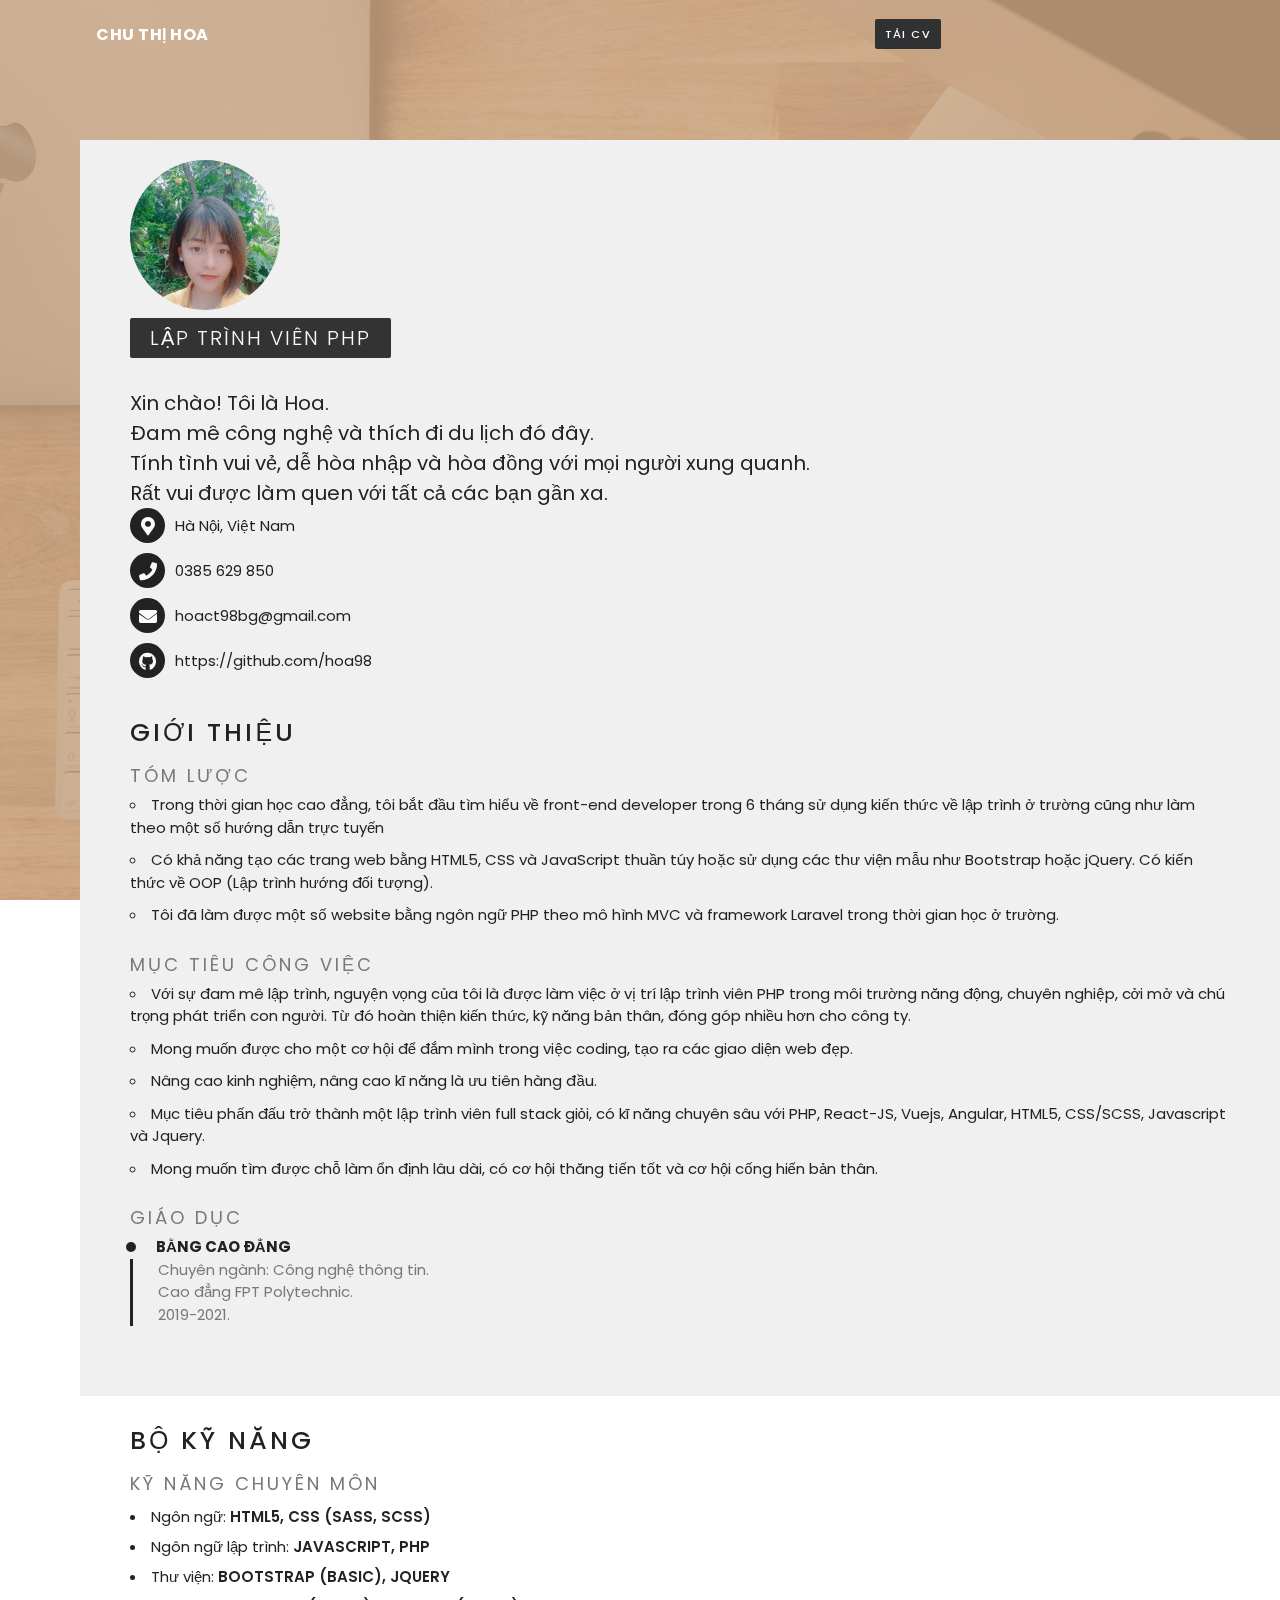
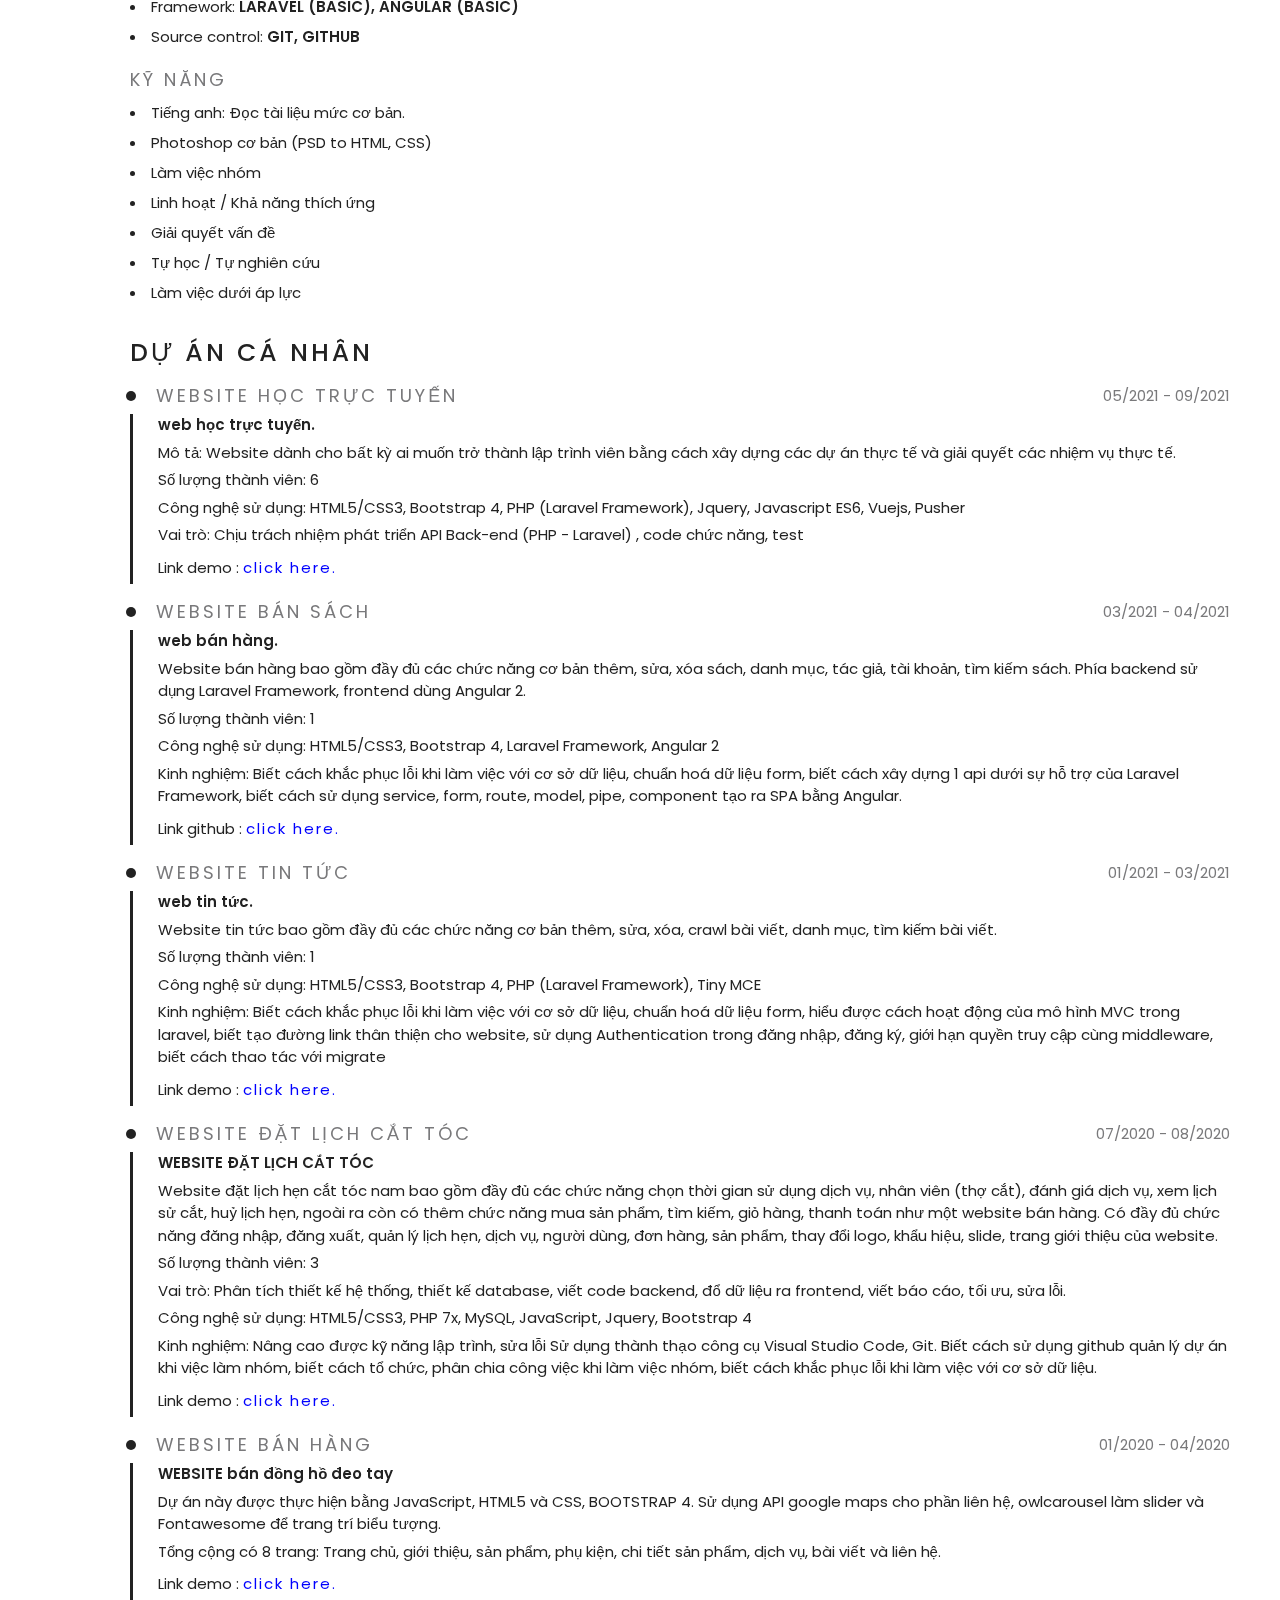
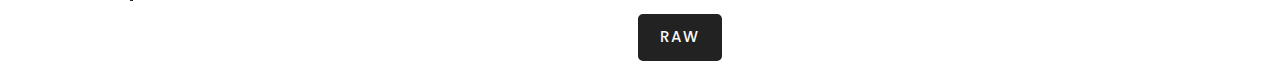
<file: index.html>
<!DOCTYPE html>
<html lang="en">

<head>
    <meta charset="UTF-8">
    <meta name="viewport" content="width=device-width, initial-scale=1.0">
    <title>My Resume's</title>
    <!-- FONT AWESOME -->
    <link rel="stylesheet" href="css/fontawesome/css/all.css">
    <!-- FONT -->
    <link rel="preconnect" href="https://fonts.gstatic.com">
    <link href="https://fonts.googleapis.com/css2?family=Poppins:wght@100;200;300;400;500;600;700&display=swap" rel="stylesheet">
    <!-- CSS -->
    <link rel="stylesheet" href="css/reset.css">
    <link rel="stylesheet" href="css/style.css">
    <!-- JS -->
    <script src="js/script.js"></script>
</head>

<body>
    <div class="fixed-bg"></div>
    <div class="fixed-bg-overlay"></div>
    <div class="main">
        <nav>
            <ul class="navbar-nav">
                <li><a href="#about">Giới thiệu</a></li>
                <li><a href="#career">Mục tiêu</a></li>
                <li><a href="#skill">Kỹ năng</a></li>
                <li><a href="#project">Dự án</a></li>
                <li><a href="https://hoa98.github.io/menu" target="_bland">Xem thêm</a></li>
            </ul>
        </nav>
        <div class="resume">
            <header class="resume__header" id="header-scroll">
                <div class="header__nav">
                    <div class="name">
                        <span>
                            CHU THỊ HOA
                        </span>
                    </div>
                    <div class="social-download-wrap">
                        <a href="images/ChuThiHoa_CV_PHP.pdf" download class="btn btn-default">
                            <span class="mask"></span>
                            <span class="btn-label">
                            <b>Tải CV</b>
                            </span>
                        </a>
                    </div>
                    <div class="navbar-btn">
                        <button onclick="myFunction()" class="btn btn-nav">
                            <span class="btn-label"><i class="fas fa-bars"></i></span>
                        </button>
                    </div>
                </div>
                <div class="navbar-collapse" id="myTopnav">
                    <a href="#about">Giới thiệu</a>
                    <a href="#career">Mục tiêu</a>
                    <a href="#skill">Kỹ năng</a>
                    <a href="#project">Dự án</a>
                    <a href="https://hoa98.github.io/menu" target="_bland">Xem thêm</a>
                </div>
            </header>
            <div class="resume__wrapper">
                <div class="resume__collumn">
                    <section class="section" id="about">
                        <div class="section__group--wrapper">
                            <!-- INFO TITLE -->
                            <header class="info">
                                <h1 class="info__image">
                                    <img src="images/p1.jpg" alt="">
                                </h1>
                                <span class="info__job">Lập trình viên PHP</span>
                                <h1 class="info__about">Xin chào! Tôi là Hoa. <br/> Đam mê công nghệ và thích đi du lịch đó đây. <br/> Tính tình vui vẻ, dễ hòa nhập và hòa đồng với mọi người xung quanh.<br/> Rất vui được làm quen với tất cả các bạn gần xa.</h1>
                            </header>
                            <!-- END INFO TITLE -->
                            <!-- CONTACT  -->
                            <ul class="contact">
                                <li>
                                    <span class="contact__icon-wrapper">
                              <i class="fas fa-map-marker-alt"></i>
                            </span>
                                    <span class="contact__info">Hà Nội, Việt Nam</span>
                                </li>
                                <li>
                                    <span class="contact__icon-wrapper">
                              <i class="fa fa-phone" aria-hidden="true"></i>
                            </span>
                                    <a class="contact__info" href="tel:0355824697">0385 629 850</a>
                                </li>
                                <li>
                                    <span class="contact__icon-wrapper">
                              <i class="fas fa-envelope"></i>
                            </span>
                                    <a class="contact__info" href="mailto: hoact98bg@gmail.com">hoact98bg@gmail.com</a>
                                </li>
                                <li>
                                    <span class="contact__icon-wrapper">
                              <i class="fab fa-github"></i>
                            </span>
                                    <a href="https://github.com/hoa98" class="contact__info">https://github.com/hoa98</a>
                                </li>


                            </ul>
                            <!-- CONTACT -->
                        </div>
                    </section>
                    <!-- PROFILE -->
                    <section class="section">
                        <h2 class="section__title">GIỚI THIỆU</h2>
                        <!-- SUMMARY -->
                        <div class="section__paragraph" id="career">
                            <h3 class="section__sub-title">TÓM LƯỢC</h3>
                            <p>Trong thời gian học cao đẳng, tôi bắt đầu tìm hiểu về front-end developer trong 6 tháng sử dụng kiến thức về lập trình ở trường cũng như làm theo một số hướng dẫn trực tuyến</p>
                            <p>Có khả năng tạo các trang web bằng HTML5, CSS và JavaScript thuần túy hoặc sử dụng các thư viện mẫu như Bootstrap hoặc jQuery. Có kiến thức về OOP (Lập trình hướng đối tượng).</p>
                            <p>Tôi đã làm được một số website bằng ngôn ngữ PHP theo mô hình MVC và framework Laravel trong thời gian học ở trường.</p>
                        </div>
                        <!-- END SUMMARY -->
                        <!-- CAREER OBJECTIVES -->
                        <div class="section__paragraph">
                            <h3 class="section__sub-title">MỤC TIÊU CÔNG VIỆC</h3>
                            <p>Với sự đam mê lập trình, nguyện vọng của tôi là được làm việc ở vị trí lập trình viên PHP trong môi trường năng động, chuyên nghiệp, cởi mở và chú trọng phát triển con người. Từ đó hoàn thiện kiến thức, kỹ năng bản thân, đóng
                                góp nhiều hơn cho công ty.</p>
                            <p>Mong muốn được cho một cơ hội để đắm mình trong việc coding, tạo ra các giao diện web đẹp.</p>
                            <p>Nâng cao kinh nghiệm, nâng cao kĩ năng là ưu tiên hàng đầu.</p>
                            <p> Mục tiêu phấn đấu trở thành một lập trình viên full stack giỏi, có kĩ năng chuyên sâu với PHP, React-JS, Vuejs, Angular, HTML5, CSS/SCSS, Javascript và Jquery.</p>
                            <p>Mong muốn tìm được chỗ làm ổn định lâu dài, có cơ hội thăng tiến tốt và cơ hội cống hiến bản thân.</p>
                        </div>
                        <!-- END CAREER OBJECTIVES -->
                        <!-- EDUCATION -->
                        <div class="section__paragraph">
                            <h3 class="section__sub-title">GIÁO DỤC</h3>
                            <div class="section__group">
                                <div class="section__group-heading">
                                    <h4 class="section__group-title">bằng cao đẳng</h4>
                                </div>
                                <div class="section__group-content">
                                    <span class="section__group-details">Chuyên ngành: Công nghệ thông tin.</span>
                                    <span class="section__group-details">Cao đẳng FPT Polytechnic.</span>
                                    <span class="section__group-details">2019-2021.</span>
                                </div>
                            </div>
                        </div>
                        <!-- END EDUCATION -->
                    </section>
                    <!-- END PROFILE -->

                </div>
                <!-- END LEFT COLLUMN -->
                <!-- RIGHT COLLUMN -->
                <div class="resume__collumn">
                    <!-- SKILLS -->
                    <section class="section" id="skill">
                        <h2 class="section__title">BỘ KỸ NĂNG</h2>
                        <div class=" section__group--reverse">
                            <div class="section__group">
                                <h3 class="section__sub-title">KỸ NĂNG CHUYÊN MÔN</h3>
                                <ul class="section__list">
                                    <li>
                                        <span class="section__list-name">Ngôn ngữ:</span>
                                        <span class="section__list-details">HTML5, CSS (SASS, SCSS)</span>
                                    </li>
                                    <li>
                                        <span class="section__list-name">Ngôn ngữ lập trình: </span>
                                        <span class="section__list-details">JavaScript, PHP</span>
                                    </li>
                                    <li>
                                        <span class="section__list-name">Thư viện:</span>
                                        <span class="section__list-details">Bootstrap (basic), jQuery</span>
                                    </li>
                                    <li>
                                        <span class="section__list-name">Framework:</span>
                                        <span class="section__list-details">Laravel (basic), Angular (basic)</span>
                                    </li>
                                    <li>
                                        <span class="section__list-name">Source control:</span>
                                        <span class="section__list-details"> Git, github</span>
                                    </li>
                                </ul>
                            </div>
                            <div class="section__group">
                                <h3 class="section__sub-title">KỸ NĂNG</h3>
                                <ul class="section__list">
                                    <li>
                                        <span class="section__list-name">Tiếng anh: Đọc tài liệu mức cơ bản. </span>
                                    </li>
                                    <li>
                                        <span class="section__list-name">Photoshop cơ bản (PSD to HTML, CSS)</span>
                                    </li>
                                    <li>
                                        <span class="section__list-name">Làm việc nhóm</span>
                                    </li>
                                    <li>
                                        <span class="section__list-name">Linh hoạt / Khả năng thích ứng</span>
                                    </li>
                                    <li>
                                        <span class="section__list-name">Giải quyết vấn đề</span>
                                    </li>
                                    <li>
                                        <span class="section__list-name">Tự học / Tự nghiên cứu</span>
                                    </li>
                                    <li>
                                        <span class="section__list-name">Làm việc dưới áp lực</span>
                                    </li>
                                </ul>
                            </div>
                        </div>

                    </section>
                    <!-- END SKILLS -->
                    <!-- PERSONAL PROJECT -->
                    <section class="section" id="project">
                        <h2 class="section__title">DỰ ÁN CÁ NHÂN</h2>
                        <div class="section__group">
                            <div class="section__group-heading">
                                <h3 class="section__sub-title">WEBSITE HỌC TRỰC TUYẾN</h3>
                                <span class="section__group-details">05/2021 - 09/2021</span>
                            </div>
                            <div class="section__group-content">
                                <p class="section__describe">
                                    <span class="section__describe--main">web học trực tuyến.</span>
                                    <span> Mô tả: Website dành cho bất kỳ ai muốn trở thành lập trình viên bằng cách xây dựng các dự án thực tế và giải quyết các nhiệm vụ thực tế.</span>
                                    <span>Số lượng thành viên: 6</span>
                                    <span>Công nghệ sử dụng: HTML5/CSS3, Bootstrap 4, PHP (Laravel Framework), Jquery, Javascript ES6, Vuejs, Pusher</span>
                                    <span>Vai trò: Chịu trách nhiệm phát triển API Back-end (PHP - Laravel) , code chức năng, test</span>
                                    <span class="section__describe--link">Link demo : <a class="section__link" target="_blank" href="http://devfpoly.x10.bz/">click here.</a></span>
                                </p>
                            </div>
                        </div>
                        <div class="section__group">
                            <div class="section__group-heading">
                                <h3 class="section__sub-title">WEBSITE BÁN SÁCH</h3>
                                <span class="section__group-details">03/2021 - 04/2021</span>
                            </div>
                            <div class="section__group-content">
                                <p class="section__describe">
                                    <span class="section__describe--main">web bán hàng.</span>
                                    <span> Website bán hàng bao gồm đầy đủ các chức năng cơ bản thêm, sửa, xóa sách, danh mục, tác giả, tài khoản, tìm kiếm sách. Phía backend sử dụng Laravel Framework, frontend dùng Angular 2.</span>
                                    <span>Số lượng thành viên: 1</span>
                                    <span>Công nghệ sử dụng: HTML5/CSS3, Bootstrap 4, Laravel Framework, Angular 2</span>
                                    <span>Kinh nghiệm: Biết cách khắc phục lỗi khi làm việc với cơ sở dữ liệu, chuẩn hoá dữ liệu form, biết cách xây dựng 1 api dưới sự hỗ trợ của Laravel Framework, biết cách sử dụng service, form, route, model, pipe, component tạo ra SPA bằng Angular.</span>
                                    <span class="section__describe--link">Link github : <a class="section__link" target="_blank" href="https://github.com/Hoa98/Angular-with-laravel-api">click here.</a></span>
                                </p>
                            </div>
                        </div>
                        <div class="section__group">
                            <div class="section__group-heading">
                                <h3 class="section__sub-title">WEBSITE TIN TỨC</h3>
                                <span class="section__group-details">01/2021 - 03/2021</span>
                            </div>
                            <div class="section__group-content">
                                <p class="section__describe">
                                    <span class="section__describe--main">web tin tức.</span>
                                    <span> Website tin tức bao gồm đầy đủ các chức năng cơ bản thêm, sửa, xóa, crawl bài viết, danh mục, tìm kiếm bài viết.</span>
                                    <span>Số lượng thành viên: 1</span>
                                    <span>Công nghệ sử dụng: HTML5/CSS3, Bootstrap 4, PHP (Laravel Framework), Tiny MCE</span>
                                    <span>Kinh nghiệm: Biết cách khắc phục lỗi khi làm việc với cơ sở dữ liệu, chuẩn hoá dữ liệu form, hiểu được cách hoạt động của mô hình MVC trong laravel, biết tạo đường link thân thiện cho website, sử dụng Authentication trong đăng nhập, đăng ký, giới hạn quyền truy cập cùng middleware, biết cách thao tác với migrate</span>
                                    <span class="section__describe--link">Link demo : <a class="section__link" target="_blank" href="http://newspaper.x10.bz">click here.</a></span>
                                </p>
                            </div>
                        </div>
                        <div class="section__group">
                            <div class="section__group-heading">
                                <h3 class="section__sub-title">WEBSITE ĐẶT LỊCH CẮT TÓC</h3>
                                <span class="section__group-details">07/2020 - 08/2020</span>
                            </div>
                            <div class="section__group-content">
                                <p class="section__describe">
                                    <span class="section__describe--main">WEBSITE ĐẶT LỊCH CẮT TÓC</span>
                                    <span> Website đặt lịch hẹn cắt tóc nam bao gồm đầy đủ các chức năng chọn thời gian sử dụng dịch vụ, nhân viên (thợ cắt), đánh giá dịch vụ, xem lịch sử cắt, huỷ lịch hẹn, ngoài ra còn có thêm chức năng mua sản phẩm, tìm kiếm, giỏ hàng, thanh toán như một website bán hàng. Có đầy đủ chức năng đăng nhập, đăng xuất, quản lý lịch hẹn, dịch vụ, người dùng, đơn hàng, sản phẩm, thay đổi logo, khẩu hiệu, slide, trang giới thiệu của website.</span>
                                    <span>Số lượng thành viên: 3</span>
                                    <span>Vai trò: Phân tích thiết kế hệ thống, thiết kế database, viết code backend, đổ dữ liệu ra frontend, viết báo cáo, tối ưu, sửa lỗi.</span>
                                    <span>Công nghệ sử dụng: HTML5/CSS3, PHP 7x, MySQL, JavaScript, Jquery, Bootstrap 4</span>
                                    <span>Kinh nghiệm: Nâng cao được kỹ năng lập trình, sửa lỗi Sử dụng thành thạo công cụ Visual Studio Code, Git. Biết cách sử dụng github quản lý dự án khi việc làm nhóm, biết cách tổ chức, phân chia công việc khi làm việc nhóm, biết cách khắc phục lỗi khi làm việc với cơ sở dữ liệu.</span>
                                    <span class="section__describe--link">Link demo : <a class="section__link" target="_blank" href="http://poly-barber.x10.bz">click here.</a></span>
                                </p>
                            </div>
                        </div>
                        <div class="section__group">
                            <div class="section__group-heading">
                                <h3 class="section__sub-title">WEBSITE BÁN hàng</h3>
                                <span class="section__group-details">01/2020 - 04/2020</span>
                            </div>
                            <div class="section__group-content">
                                <p class="section__describe">
                                    <span class="section__describe--main">WEBSITE bán đồng hồ đeo tay</span>
                                    <span> Dự án này được thực hiện bằng JavaScript, HTML5 và CSS, BOOTSTRAP 4. Sử dụng API google maps cho phần liên hệ, owlcarousel làm slider và Fontawesome để trang trí biểu tượng.</span>
                                    <span>Tổng cộng có 8 trang: Trang chủ, giới thiệu, sản phẩm, phụ kiện, chi tiết sản phẩm, dịch vụ, bài viết và liên hệ.</span>
                                    <span class="section__describe--link">Link demo : <a class="section__link" target="_blank" href="https://hoa98.github.io/wristwatch/">click here.</a></span>
                                </p>
                            </div>
                        </div>

                    </section>
                    <!-- END PERSONAL PROJECT -->
                </div>
                <!-- END RIGHT COLLUMN -->
                <!-- DOWNLOAD CV -->
                <div class="resume__btn-block">
                    <a href="raw.html" class="resume__btn">Raw</a>
                </div>
            </div>
        </div>
    </div>
</body>

</html>
</file>
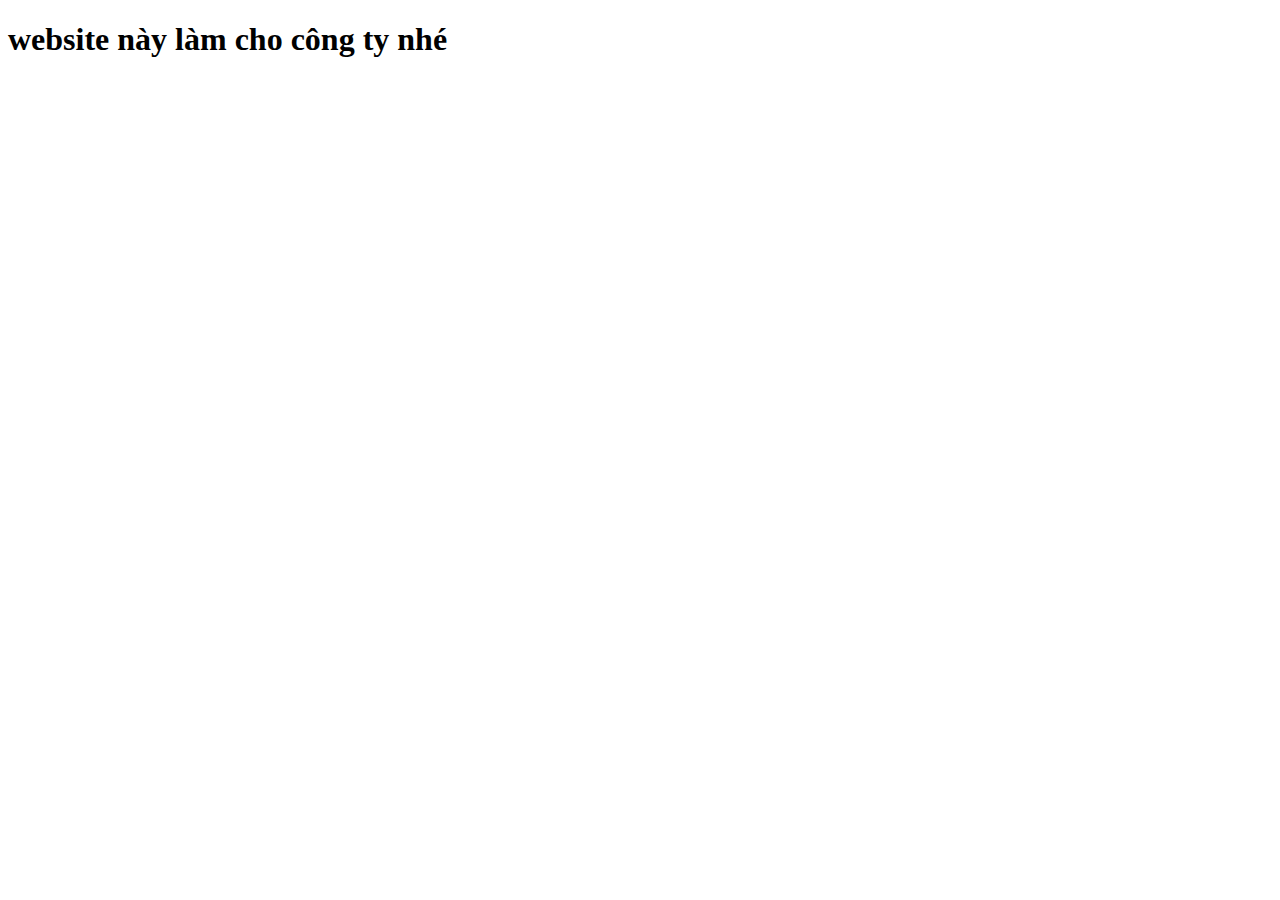
<file: webcongty/index.html>
<!DOCTYPE html>
<html lang="en">
<head>
    <meta charset="UTF-8">
    <meta name="viewport" content="width=device-width, initial-scale=1.0">
    <title>Đây là website làm cho công ty</title>
</head>
<body>
    <h1>website này làm cho công ty nhé</h1>
</body>
</html>
</file>
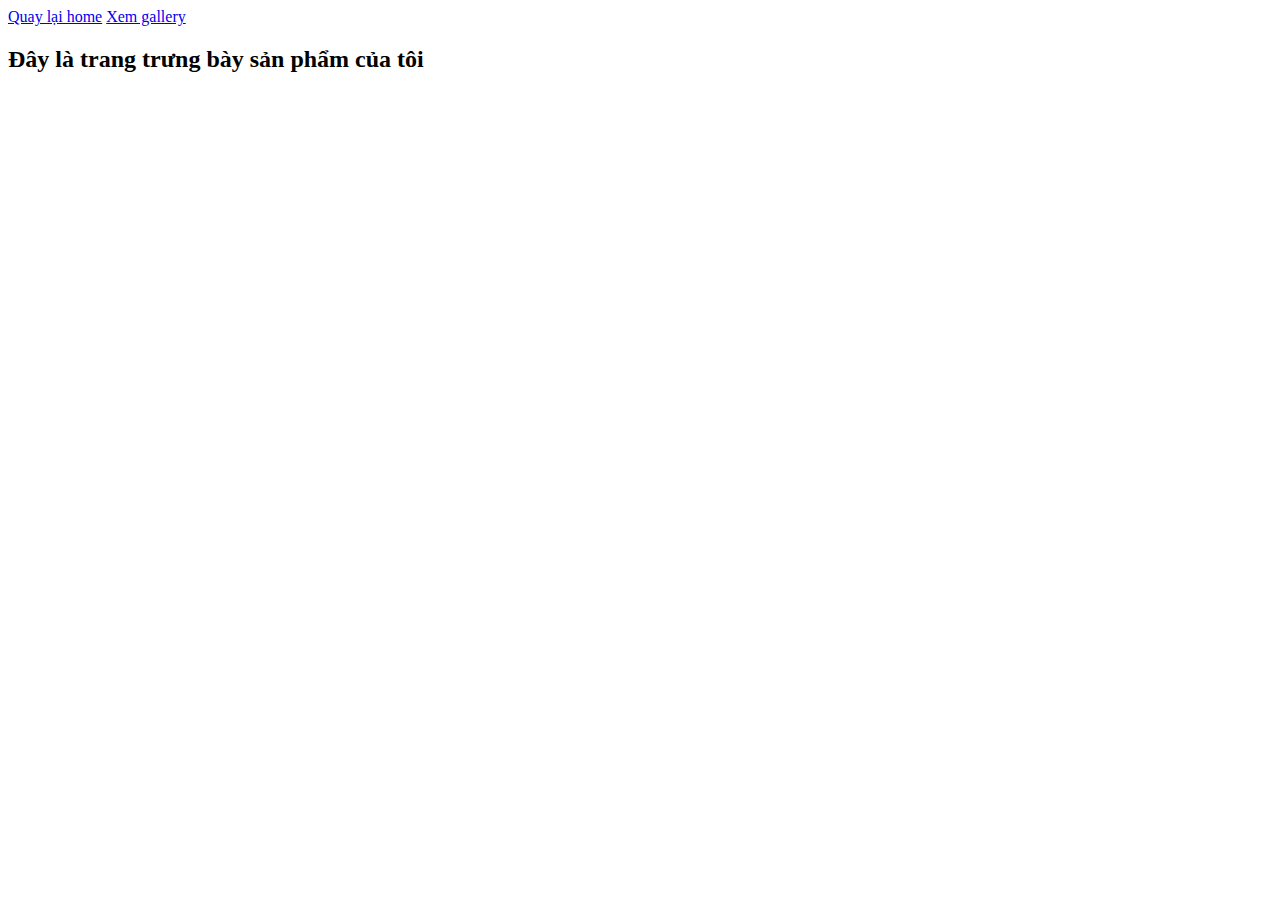
<file: gallery.html>
<!DOCTYPE html>
<html lang="en">
<head>
    <meta charset="UTF-8">
    <meta name="viewport" content="width=device-width, initial-scale=1.0">
    <title>Đây là gallery</title>
</head>
<body>
    <div class="menu">
        <a href="index.html">Quay lại home</a>
        <a href="gallery.html">Xem gallery</a>
    </div>
    <h2>Đây là trang trưng bày sản phẩm của tôi</h2>
</body>
</html>
</file>
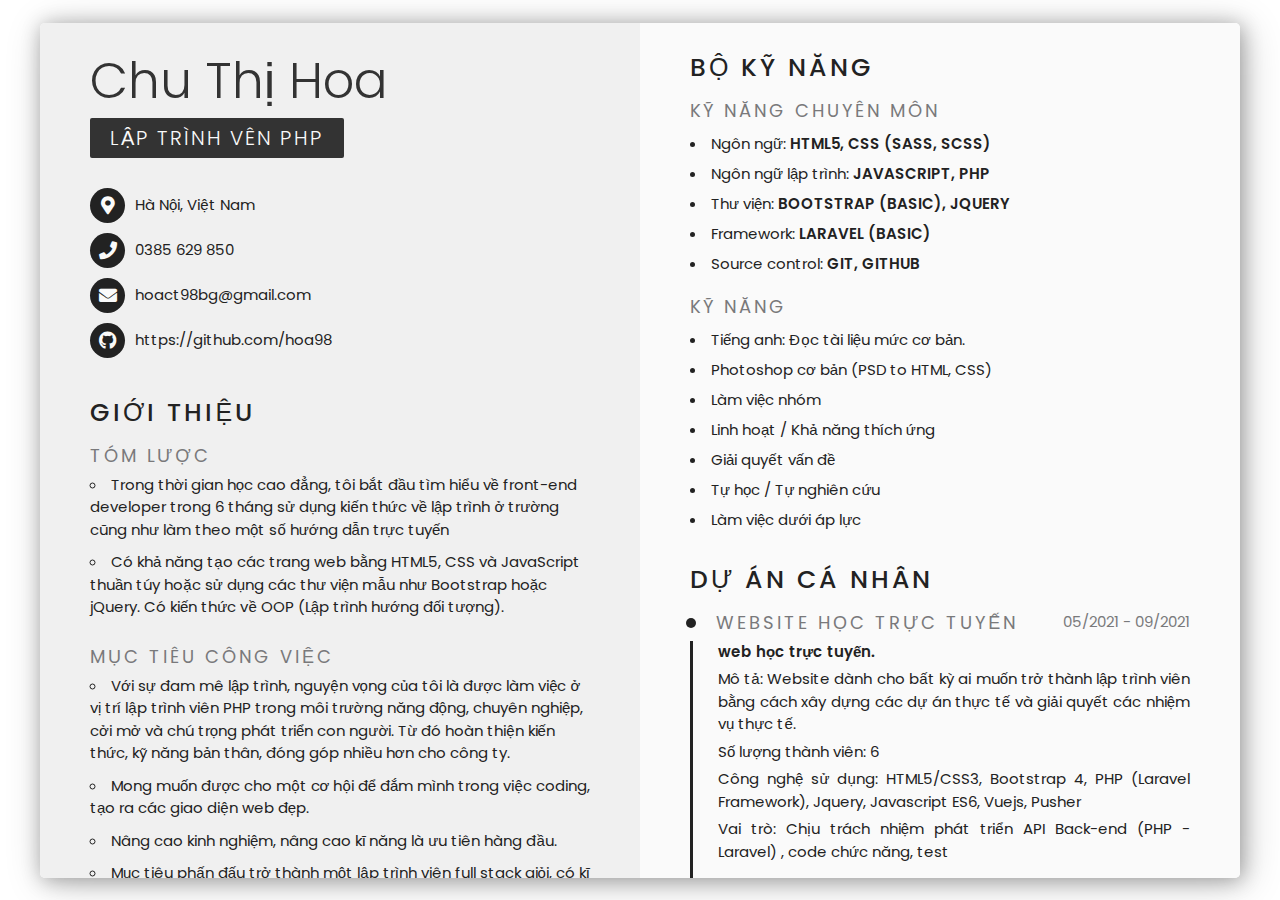
<file: raw.html>
<!DOCTYPE html>
<html lang="en">

<head>
    <meta charset="UTF-8">
    <meta name="viewport" content="width=device-width, initial-scale=1.0">
    <title>My Resume's</title>
    <!-- FONT AWESOME -->
    <link rel="stylesheet" href="css/fontawesome/css/all.css">
    <!-- FONT -->
    <link rel="preconnect" href="https://fonts.gstatic.com">
    <link href="https://fonts.googleapis.com/css2?family=Poppins:wght@100;200;300;400;500;600;700&display=swap" rel="stylesheet">
    <!-- CSS -->
    <link rel="stylesheet" href="css/reset.css">
    <link rel="stylesheet" href="css/raw.css">

</head>

<body>
    <div class="main">
        <div class="resume">
            <div class="resume__wrapper">
                <div class="resume__collumn">
                    <section class="section">
                        <div class="section__group--wrapper">
                            <!-- INFO TITLE -->
                            <header class="info">
                                <h1 class="info__name">
                                    <span class="info__name--first">Chu Thị Hoa</span>
                                </h1>
                                <span class="info__job">Lập trình vên PHP</span>
                            </header>
                            <!-- END INFO TITLE -->
                            <!-- CONTACT  -->
                            <ul class="contact">
                                <li>
                                    <span class="contact__icon-wrapper">
                              <i class="fas fa-map-marker-alt"></i>
                            </span>
                                    <span class="contact__info">Hà Nội, Việt Nam</span>
                                </li>
                                <li>
                                    <span class="contact__icon-wrapper">
                              <i class="fa fa-phone" aria-hidden="true"></i>
                            </span>
                                    <a class="contact__info" href="tel:0355824697">0385 629 850</a>
                                </li>
                                <li>
                                    <span class="contact__icon-wrapper">
                              <i class="fas fa-envelope"></i>
                            </span>
                                    <a class="contact__info" href="mailto: hoact98bg@gmail.com">hoact98bg@gmail.com</a>
                                </li>
                                <li>
                                    <span class="contact__icon-wrapper">
                              <i class="fab fa-github"></i>
                            </span>
                                    <a href="https://github.com/hoa98" class="contact__info">https://github.com/hoa98</a>
                                </li>


                            </ul>
                            <!-- CONTACT -->
                        </div>
                    </section>
                    <!-- PROFILE -->
                    <section class="section">
                        <h2 class="section__title">GIỚI THIỆU</h2>
                        <!-- SUMMARY -->
                        <div class="section__paragraph">
                            <h3 class="section__sub-title">TÓM LƯỢC</h3>
                            <p>Trong thời gian học cao đẳng, tôi bắt đầu tìm hiểu về front-end developer trong 6 tháng sử dụng kiến ​​thức về lập trình ở trường cũng như làm theo một số hướng dẫn trực tuyến</p>
                            <p>Có khả năng tạo các trang web bằng HTML5, CSS và JavaScript thuần túy hoặc sử dụng các thư viện mẫu như Bootstrap hoặc jQuery. Có kiến ​​thức về OOP (Lập trình hướng đối tượng).</p>
                        </div>
                        <!-- END SUMMARY -->
                        <!-- CAREER OBJECTIVES -->
                        <div class="section__paragraph">
                            <h3 class="section__sub-title">MỤC TIÊU CÔNG VIỆC</h3>
                            <p>Với sự đam mê lập trình, nguyện vọng của tôi là được làm việc ở vị trí lập trình viên PHP trong môi trường năng động, chuyên nghiệp, cởi mở và chú trọng phát triển con người. Từ đó hoàn thiện kiến thức, kỹ năng bản thân, đóng
                                góp nhiều hơn cho công ty.</p>
                            <p>Mong muốn được cho một cơ hội để đắm mình trong việc coding, tạo ra các giao diện web đẹp.</p>
                            <p>Nâng cao kinh nghiệm, nâng cao kĩ năng là ưu tiên hàng đầu.</p>
                            <p> Mục tiêu phấn đấu trở thành một lập trình viên full stack giỏi, có kĩ năng chuyên sâu với PHP, React-JS, HTML5, CSS/SCSS, Javascript và Jquery.</p>
                            <p>Mong muốn tìm được chỗ làm ổn định lâu dài, có cơ hội thăng tiến tốt và cơ hội cống hiến bản thân.</p>
                        </div>
                        <!-- END CAREER OBJECTIVES -->
                        <!-- EDUCATION -->
                        <div class="section__paragraph">
                            <h3 class="section__sub-title">GIÁO DỤC</h3>
                            <div class="section__group">
                                <div class="section__group-heading">
                                    <h4 class="section__group-title">bằng cao đẳng</h4>
                                </div>
                                <div class="section__group-content">
                                    <span class="section__group-details">Chuyên ngành: Công nghệ thông tin.</span>
                                    <span class="section__group-details">Cao đẳng FPT Polytechnic.</span>
                                    <span class="section__group-details">2019-2021.</span>
                                </div>
                            </div>
                        </div>
                        <!-- END EDUCATION -->
                    </section>
                    <!-- END PROFILE -->

                </div>
                <!-- END LEFT COLLUMN -->
                <!-- RIGHT COLLUMN -->
                <div class="resume__collumn">
                    <!-- SKILLS -->
                    <section class="section">
                        <h2 class="section__title">BỘ KỸ NĂNG</h2>
                        <div class=" section__group--reverse">
                            <div class="section__group">
                                <h3 class="section__sub-title">KỸ NĂNG CHUYÊN MÔN</h3>
                                <ul class="section__list">
                                    <li>
                                        <span class="section__list-name">Ngôn ngữ:</span>
                                        <span class="section__list-details">HTML5, CSS (SASS, SCSS)</span>
                                    </li>
                                    <li>
                                        <span class="section__list-name">Ngôn ngữ lập trình: </span>
                                        <span class="section__list-details">JavaScript, PHP</span>
                                    </li>
                                    <li>
                                        <span class="section__list-name">Thư viện:</span>
                                        <span class="section__list-details">Bootstrap (basic), jQuery</span>
                                    </li>
                                    <li>
                                        <span class="section__list-name">Framework:</span>
                                        <span class="section__list-details">Laravel (basic)</span>
                                    </li>
                                    <li>
                                        <span class="section__list-name">Source control:</span>
                                        <span class="section__list-details"> Git, github</span>
                                    </li>
                                </ul>
                            </div>
                            <div class="section__group">
                                <h3 class="section__sub-title">KỸ NĂNG</h3>
                                <ul class="section__list">
                                    <li>
                                        <span class="section__list-name">Tiếng anh: Đọc tài liệu mức cơ bản. </span>
                                    </li>
                                    <li>
                                        <span class="section__list-name">Photoshop cơ bản (PSD to HTML, CSS)</span>
                                    </li>
                                    <li>
                                        <span class="section__list-name">Làm việc nhóm</span>
                                    </li>
                                    <li>
                                        <span class="section__list-name">Linh hoạt / Khả năng thích ứng</span>
                                    </li>
                                    <li>
                                        <span class="section__list-name">Giải quyết vấn đề</span>
                                    </li>
                                    <li>
                                        <span class="section__list-name">Tự học / Tự nghiên cứu</span>
                                    </li>
                                    <li>
                                        <span class="section__list-name">Làm việc dưới áp lực</span>
                                    </li>
                                </ul>
                            </div>
                        </div>

                    </section>
                    <!-- END SKILLS -->
                    <!-- PERSONAL PROJECT -->
                    <section class="section">
                        <h2 class="section__title">DỰ ÁN CÁ NHÂN</h2>
                        <div class="section__group">
                            <div class="section__group-heading">
                                <h3 class="section__sub-title">WEBSITE HỌC TRỰC TUYẾN</h3>
                                <span class="section__group-details">05/2021 - 09/2021</span>
                            </div>
                            <div class="section__group-content">
                                <p class="section__describe">
                                    <span class="section__describe--main">web học trực tuyến.</span>
                                    <span> Mô tả: Website dành cho bất kỳ ai muốn trở thành lập trình viên bằng cách xây dựng các dự án thực tế và giải quyết các nhiệm vụ thực tế.</span>
                                    <span>Số lượng thành viên: 6</span>
                                    <span>Công nghệ sử dụng: HTML5/CSS3, Bootstrap 4, PHP (Laravel Framework), Jquery, Javascript ES6, Vuejs, Pusher</span>
                                    <span>Vai trò: Chịu trách nhiệm phát triển API Back-end (PHP - Laravel) , code chức năng, test</span>
                                    <span class="section__describe--link">Link demo : <a class="section__link" target="_blank" href="http://devfpoly.x10.bz/">click here.</a></span>
                                </p>
                            </div>
                        </div>
                        <div class="section__group">
                            <div class="section__group-heading">
                                <h3 class="section__sub-title">WEBSITE TIN TỨC</h3>
                                <span class="section__group-details">01/2021 - 03/2021</span>
                            </div>
                            <div class="section__group-content">
                                <p class="section__describe">
                                    <span class="section__describe--main">web tin tức.</span>
                                    <span> Website tin tức bao gồm đầy đủ các chức năng cơ bản thêm, sửa, xóa, crawl bài viết, danh mục, tìm kiếm bài viết.</span>
                                    <span>Số lượng thành viên: 1</span>
                                    <span>Công nghệ sử dụng: HTML5/CSS3, Bootstrap 4, PHP (Laravel Framework), Tiny MCE</span>
                                    <span>Kinh nghiệm: Biết cách khắc phục lỗi khi làm việc với cơ sở dữ liệu, chuẩn hoá dữ liệu form, hiểu được cách hoạt động của mô hình MVC trong laravel, biết tạo đường link thân thiện cho website, sử dụng Authentication trong đăng nhập, đăng ký, giới hạn quyền truy cập cùng middleware, biết cách thao tác với migrate</span>
                                    <span class="section__describe--link">Link demo : <a class="section__link" target="_blank" href="http://newspaper.x10.bz">click here.</a></span>
                                </p>
                            </div>
                        </div>
                        <div class="section__group">
                            <div class="section__group-heading">
                                <h3 class="section__sub-title">WEBSITE ĐẶT LỊCH CẮT TÓC</h3>
                                <span class="section__group-details">07/2020 - 08/2020</span>
                            </div>
                            <div class="section__group-content">
                                <p class="section__describe">
                                    <span class="section__describe--main">WEBSITE ĐẶT LỊCH CẮT TÓC</span>
                                    <span> Website đặt lịch hẹn cắt tóc nam bao gồm đầy đủ các chức năng chọn thời gian sử dụng dịch vụ, nhân viên (thợ cắt), đánh giá dịch vụ, xem lịch sử cắt, huỷ lịch hẹn, ngoài ra còn có thêm chức năng mua sản phẩm, tìm kiếm, giỏ hàng, thanh toán như một website bán hàng. Có đầy đủ chức năng đăng nhập, đăng xuất, quản lý lịch hẹn, dịch vụ, người dùng, đơn hàng, sản phẩm, thay đổi logo, khẩu hiệu, slide, trang giới thiệu của website.</span>
                                    <span>Số lượng thành viên: 3</span>
                                    <span>Vai trò: Phân tích thiết kế hệ thống, thiết kế database, viết code backend, đổ dữ liệu ra frontend, viết báo cáo, tối ưu, sửa lỗi.</span>
                                    <span>Công nghệ sử dụng: HTML5/CSS3, PHP 7x, MySQL, JavaScript, Jquery, Bootstrap 4</span>
                                    <span>Kinh nghiệm: Nâng cao được kỹ năng lập trình, sửa lỗi Sử dụng thành thạo công cụ Visual Studio Code, Git. Biết cách sử dụng github quản lý dự án khi việc làm nhóm, biết cách tổ chức, phân chia công việc khi làm việc nhóm, biết cách khắc phục lỗi khi làm việc với cơ sở dữ liệu.</span>
                                    <span class="section__describe--link">Link demo : <a class="section__link" target="_blank" href="http://poly-barber.x10.bz">click here.</a></span>
                                </p>
                            </div>
                        </div>
                        <div class="section__group">
                            <div class="section__group-heading">
                                <h3 class="section__sub-title">WEBSITE BÁN hàng</h3>
                                <span class="section__group-details">01/2020 - 04/2020</span>
                            </div>
                            <div class="section__group-content">
                                <p class="section__describe">
                                    <span class="section__describe--main">WEBSITE bán đồng hồ đeo tay</span>
                                    <span> Dự án này được thực hiện bằng JavaScript, HTML5 và CSS, BOOTSTRAP 4. Sử dụng API google maps cho phần liên hệ, owlcarousel làm slider và Fontawesome để trang trí biểu tượng.</span>
                                    <span>Tổng cộng có 8 trang: Trang chủ, giới thiệu, sản phẩm, phụ kiện, chi tiết sản phẩm, dịch vụ, bài viết và liên hệ.</span>
                                    <span class="section__describe--link">Link demo : <a class="section__link" target="_blank" href="https://hoa98.github.io/wristwatch/">click here.</a></span>
                                </p>
                            </div>
                        </div>

                    </section>
                    <!-- END PERSONAL PROJECT -->
                </div>
                <!-- END RIGHT COLLUMN -->
                <!-- DOWNLOAD CV -->
                <div class="resume__btn-block">
                    <a download href="images/ChuThiHoa_CV_PHP.pdf" class="resume__btn">Tải CV</a>
                </div>

                <!-- END DOWNLOAD CV -->
            </div>
        </div>
    </div>
</body>

</html>
</file>
<file: css/style.css>
*,
*::after,
*::before {
    margin: 0;
    padding: 0;
    box-sizing: border-box;
    -webkit-box-sizing: border-box;
}

html,
body {
    width: 100%;
    height: 100%;
    font-size: 10px;
}

body {
    line-height: 1.5;
    font-family: "Poppins", sans-serif;
    color: #222;
}

a {
    text-decoration: none;
}


/********Body Sec CSS********/

.fixed-bg {
    background: rgba(0, 0, 0, 0) url("../images/bg3.jpg") no-repeat;
    animation: 60s ease 0s normal none infinite back_ken;
    -webkit-animation: 60s ease 0s normal none infinite back_ken;
    image-rendering: optimizeQuality;
    height: 100%;
    width: 100%;
    z-index: -1;
    position: fixed;
    background-position: center;
    background-size: cover;
    -moz-transform: translateZ(0);
    -o-transform: translateZ(0);
    -ms-transform: translateZ(0);
    -webkit-transform: translateZ(0);
    transform: translateZ(0);
    backface-visibility: hidden;
    -webkit-backface-visibility: hidden;
}

.fixed-bg-overlay {
    background: rgba(201, 164, 130, 0.85);
    height: 100%;
    width: 100%;
    z-index: -1;
    -moz-transform: translateZ(0);
    -o-transform: translateZ(0);
    -ms-transform: translateZ(0);
    -webkit-transform: translateZ(0);
    transform: translateZ(0);
    position: fixed;
    backface-visibility: hidden;
    -webkit-backface-visibility: hidden;
}

.main {
    width: 100%;
    height: 100%;
    display: flex;
    flex-direction: row;
    justify-content: center;
    align-items: center;
    position: relative;
}

nav {
    position: fixed;
    -moz-transform: translateZ(0);
    -o-transform: translateZ(0);
    -ms-transform: translateZ(0);
    -webkit-transform: translateZ(0);
    transform: translateZ(0);
    top: 50%;
    left: 129px;
    -moz-transform: translateY(-50%);
    -o-transform: translateY(-50%);
    -ms-transform: translateY(-50%);
    -webkit-transform: translateY(-50%);
    transform: translateY(-50%);
}

nav li {
    display: block;
    float: none;
    height: 7px;
    margin-bottom: 29px;
    width: 100px;
    list-style: none;
}

nav li a {
    font-size: 11px;
    font-weight: 500;
    line-height: 1;
    color: #fff;
    position: absolute;
    text-transform: uppercase;
    letter-spacing: 1.5px;
    padding: 0;
}

.resume {
    padding-bottom: 2rem;
    width: 1200px;
    height: 100%;
    transition: 0.4s ease-in-out;
    position: absolute;
    right: 0;
    top: 0;
}

.resume__header {
    width: 100%;
    z-index: 1;
    height: 70px;
    -moz-transform: translateY(0) translateZ(0);
    -o-transform: translateY(0) translateZ(0);
    -ms-transform: translateY(0) translateZ(0);
    -webkit-transform: translateY(0) translateZ(0);
    transform: translateY(0) translateZ(0);
}

.resume__header .header__nav {
    padding: 16px;
    overflow: hidden;
    display: flex;
    flex-direction: row;
}

.resume__header .header__nav .name {
    flex: 4;
}

.resume__header .header__nav .social-download-wrap {
    flex: 2;
    padding-top: 10px;
}

.resume__header .header__nav .social-download-wrap .btn-default {
    color: #fff;
}

.resume__header .header__nav .social-download-wrap .btn-default:hover {
    color: #000;
}

.resume__header .header__nav .navbar-btn {
    display: none;
}

.resume__header .header__nav .navbar-btn i {
    color: #fff;
}

.resume__header .navbar-collapse {
    display: none;
}

.resume__header.fixed {
    top: -70px;
    margin-top: 70px;
    width: 100%;
    position: fixed;
    z-index: 99;
    background: #303133;
    backface-visibility: hidden;
    -webkit-backface-visibility: hidden;
    -moz-transition: margin 0.6s ease 0s, transform 0.6s ease 0s;
    -o-transition: margin 0.6s ease 0s, transform 0.6s ease 0s;
    -webkit-transition: margin 0.6s ease 0s, transform 0.6s ease 0s;
    transition: margin 0.6s ease 0s, transform 0.6s ease 0s;
}

.resume__header.fixed .btn {
    color: #303133 !important;
    background: #fff;
}

.resume__header.fixed .btn .mask {
    background: #c8a482;
}

.resume__header.fixed .btn:hover,
.resume__header.fixed .btn:focus,
.resume__header.fixed .btn:active {
    background: #fff !important;
    outline: none !important;
    border: none !important;
    color: #303133 !important;
}

.resume__header.fixed .btn:hover {
    color: #fff !important;
}

.resume__header.fixed .header__nav {
    padding: 16px;
    overflow: hidden;
    display: flex;
    flex-direction: row;
}

.resume__header.fixed .header__nav .name {
    flex: 4;
}

.resume__header.fixed .header__nav .social-download-wrap {
    flex: 2;
    padding-top: 10px;
}

.resume__header.fixed .header__nav .navbar-btn {
    display: none;
}

.resume__header.fixed .header__nav .navbar-btn i {
    color: black !important;
}

.resume__header.fixed .navbar-collapse {
    display: none;
}

.resume__wrapper {
    display: flex;
    flex-wrap: wrap;
    border-top-left-radius: 5px;
    background-color: #fafafa;
    position: relative;
    margin-top: 70px;
}

.resume__wrapper .resume__btn-block {
    width: 100%;
    position: absolute;
    left: 50%;
    bottom: 0;
    transform: translateX(-50%);
    text-align: center;
    margin-bottom: 10px;
}

.resume__wrapper .resume__btn {
    display: inline-block;
    color: #fafafa;
    font-weight: 500;
    text-transform: uppercase;
    letter-spacing: 2px;
    text-align: center;
    font-size: 1.5rem;
    background-color: #222;
    padding: 1rem 2rem;
    border-radius: 5px;
    transition: 0.3s ease-in-out;
    border: 2px solid #222;
}

.resume__wrapper .resume__btn:hover {
    background-color: #fafafa;
    color: #222;
}

.resume__collumn {
    padding-bottom: 5rem;
    min-height: 100%;
    background-color: #fff;
}

.resume__collumn:first-child {
    background-color: #f0f0f0;
}

.resume__collumn .section:last-child {
    padding-top: 0;
}

.btn {
    font-size: 11px;
    font-weight: 500;
    color: #000;
    letter-spacing: 1.5px;
    overflow: hidden;
    position: relative;
    text-transform: uppercase;
    height: 30px;
    background: #303133;
    outline: none;
    border: none;
    border-radius: 2px;
    padding: 7px 10px;
    cursor: pointer;
    -moz-transition: all 0.9s cubic-bezier(0.19, 1, 0.22, 1) 0s;
    -o-transition: all 0.9s cubic-bezier(0.19, 1, 0.22, 1) 0s;
    -webkit-transition: all 0.9s cubic-bezier(0.19, 1, 0.22, 1) 0s;
    transition: all 0.9s cubic-bezier(0.19, 1, 0.22, 1) 0s;
}

.btn .btn-label i {
    font-size: 18px;
}

.btn span {
    position: relative;
    z-index: 2;
    display: inline-block;
}

.btn .mask {
    background: #fff none repeat scroll 0 0;
    border-radius: 2px;
    display: block;
    height: 100%;
    left: 0;
    position: absolute;
    top: 0;
    width: 0;
    z-index: 1;
    -moz-transition: all 1.1s cubic-bezier(0.19, 1, 0.22, 1) 0s;
    -o-transition: all 1.1s cubic-bezier(0.19, 1, 0.22, 1) 0s;
    -webkit-transition: all 1.1s cubic-bezier(0.19, 1, 0.22, 1) 0s;
    transition: all 1.1s cubic-bezier(0.19, 1, 0.22, 1) 0s;
}

.btn:hover .mask {
    width: 100%;
}

.name span {
    font-size: 16px;
    font-weight: 700;
    letter-spacing: 0.5px;
    display: block;
    color: #fff;
    padding-top: 7px;
}

.info {
    width: 100%;
    font-size: 2rem;
}

.info__image img {
    width: 150px;
    height: 150px;
    border-radius: 50%;
}

.info__job {
    display: inline-block;
    background-color: #333333;
    color: #fafafa;
    padding: 0.5rem 2rem;
    border-radius: 0.2rem;
    text-transform: uppercase;
    font-size: 1em;
    font-weight: 300;
    letter-spacing: 2px;
    margin-bottom: 3rem;
}

.contact {
    font-size: 1.8rem;
    line-height: 2;
}

.contact li {
    display: flex;
    align-items: center;
    margin-bottom: 1rem;
}

.contact__icon-wrapper {
    width: 35px;
    height: 35px;
    background-color: #222;
    display: flex;
    flex-direction: row;
    justify-content: center;
    align-items: center;
    border-radius: 50%;
}

.contact__icon-wrapper i {
    color: #fafafa;
}

.contact__info {
    display: inline-block;
    font-size: 1.5rem;
    padding-left: 1rem;
    color: #222;
}

.section {
    padding: 2rem 5rem;
}

.section__title,
.section__sub-title {
    line-height: 2;
}

.section__title {
    font-size: 2.5rem;
    letter-spacing: 0.3rem;
    font-weight: 500;
}

.section__sub-title {
    font-size: 1.8rem;
    text-transform: uppercase;
    letter-spacing: 0.3rem;
    color: #79797b;
}

.section__list {
    list-style: disc;
    list-style-position: inside;
    font-size: 1.5rem;
    line-height: 2;
}

.section__list-details {
    font-weight: 600;
    text-transform: uppercase;
}

.section__paragraph {
    font-size: 1.5rem;
    line-height: 1.5;
    padding-bottom: 1rem;
}

.section__paragraph>p {
    display: list-item;
    list-style-position: inside;
    list-style-type: circle;
    margin-bottom: 1rem;
}

.section__paragraph:last-child {
    padding-bottom: 0;
}

.section__describe {
    font-size: 1.5rem;
}

.section__describe span {
    line-height: 1.5;
    display: block;
    padding-bottom: 0.5rem;
}

.section__describe--link {
    padding-top: 0.5rem;
}

.section__describe--main {
    font-weight: 600;
}

.section__link {
    color: blue;
    letter-spacing: 2px;
}

.section__group {
    padding-bottom: 1rem;
}

.section__group:last-child {
    padding-bottom: 0;
}

.section__group-heading {
    display: flex;
    flex-direction: row;
    justify-content: flex-start;
    align-items: center;
    flex-wrap: wrap;
}

.section__group-heading::before {
    content: "";
    width: 10px;
    height: 10px;
    background-color: #222;
    transform: translateX(-50%);
    border-radius: 50%;
    margin-right: 1.5rem;
    margin-left: 1px;
}

.section__group-content {
    border-left: 3px solid #222;
    padding-left: 2.5rem;
}

.section__group-title {
    font-weight: 700;
    text-transform: uppercase;
    font-size: 1.5rem;
}

.section__group-details {
    display: block;
    color: #79797b;
    font-size: 1.5rem;
    margin-left: auto;
}

@media (max-width: 1199px) {
    .social-download-wrap {
        padding-top: 5px;
        text-align: right;
    }
    .navbar-btn {
        flex: 1;
        display: block !important;
        text-align: right;
    }
    .navbar-btn .btn.btn-nav:hover,
    .navbar-btn .btn.btn-nav:focus,
    .navbar-btn .btn.btn-nav:active {
        background: #fff !important;
        outline: none !important;
        border: none !important;
        color: #000 !important;
    }
    .navbar-btn .btn.btn-nav:hover {
        background: #fff !important;
        color: #000 !important;
    }
    .navbar-btn .btn-label {
        display: block;
    }
    .navbar-collapse a {
        display: none;
    }
    .navbar-collapse.show {
        width: 100%;
        display: block !important;
        background-color: #303133;
        padding: 0;
        box-shadow: none;
    }
    .navbar-collapse.show a {
        position: relative;
        display: block;
        padding: 10px 15px;
        float: none;
        display: block;
        text-align: left;
        color: #fff;
        text-transform: uppercase;
    }
    nav {
        display: none;
    }
    .resume {
        width: 100%;
    }
    .resume__collumn {
        width: 100%;
    }
    .resume__collumn:first-child {
        background-color: transparent;
        padding-bottom: 0;
    }
    .resume__collumn:last-child {
        padding-top: 0;
    }
    .resume__row {
        display: flex;
    }
    .resume__row--center {
        align-items: center;
    }
    .resume__collumn .section:last-child {
        padding-top: 2rem;
    }
    .section:nth-child(odd) {
        background-color: #f0f0f0;
    }
    .section__group--wrapper {
        display: flex;
        align-items: center;
    }
    .section__group--reverse {
        display: flex;
        flex-wrap: wrap;
        flex-direction: row-reverse;
        justify-content: space-between;
    }
    .section__group--reverse .section__title {
        width: 100%;
    }
    .section__group--reverse .section__group {
        width: 48%;
    }
}

@media (max-width: 799px) {
    .resume {
        height: 100%;
    }
    .resume__collumn .section:last-child {
        padding-bottom: 8rem;
    }
    .resume__raw {
        width: 100%;
    }
    .section__group--wrapper,
    .section__group--reverse {
        flex-direction: column;
    }
    .section__group--wrapper {
        align-items: center;
        text-align: center;
    }
    .section__group--reverse .section__group {
        width: 100%;
    }
}

@media (max-width: 500px) {
    .name {
        flex: 2 !important;
    }
    .social-download-wrap {
        flex: 2;
    }
    .section {
        padding: 2rem;
    }
    .section__title {
        font-size: 2rem;
    }
    .section__sub-title {
        font-size: 1.5rem;
    }
    .section__paragraph {
        line-height: 1.8;
    }
    .section__paragraph>p {
        margin-bottom: 1.5rem;
    }
    .section__paragraph:last-child {
        padding-bottom: 0;
    }
    .section__group-heading .section__group-details {
        width: 100%;
        padding: 1rem 0;
        padding-left: 2.6rem;
        border-left: 3px solid #222;
    }
}

@media (max-width: 398px) {
    .name {
        display: none !important;
    }
    .section {
        padding: 2rem;
    }
    .section__title {
        font-size: 2rem;
    }
    .section__sub-title {
        font-size: 1.5rem;
    }
    .section__paragraph {
        line-height: 1.8;
    }
    .section__paragraph>p {
        margin-bottom: 1.5rem;
    }
    .section__paragraph:last-child {
        padding-bottom: 0;
    }
    .section__group-heading .section__group-details {
        width: 100%;
        padding: 1rem 0;
        padding-left: 2.6rem;
        border-left: 3px solid #222;
    }
}


/*# sourceMappingURL=style.css.map */
</file>
<file: css/raw.css>
*,
*::after,
*::before {
  margin: 0;
  padding: 0;
  box-sizing: border-box;
  -webkit-box-sizing: border-box;
}

html,
body {
  width: 100%;
  height: 100%;
  font-size: 10px;
}

body {
  line-height: 1.5;
  font-family: "Poppins", sans-serif;
  color: #222;
}

a {
  text-decoration: none;
}

.main {
  width: 100%;
  height: 100%;
  background-size: cover;
  background-position: center;
  display: flex;
  flex-direction: row;
  justify-content: center;
  align-items: center;
  position: relative;
}

.resume {
  padding-bottom: 2rem;
  width: 1200px;
  height: 95%;
  border-radius: 5px;
  background-color: #fafafa;
  overflow-y: auto;
  transition: 0.4s ease-in-out;
  box-shadow: 2px 2px 20px rgba(0, 0, 0, 0.3), 5px 5px 40px rgba(0, 0, 0, 0.2);
}
.resume::-webkit-scrollbar {
  width: 10px;
}
.resume::-webkit-scrollbar-thumb {
  background: #636161;
  border-radius: 10px;
}
.resume::-webkit-scrollbar-thumb:hover {
  background: #222;
}
.resume__wrapper {
  display: flex;
  flex-wrap: wrap;
  position: relative;
}
.resume__wrapper .resume__btn-block {
  width: 100%;
  position: absolute;
  left: 50%;
  bottom: 0;
  transform: translateX(-50%);
  text-align: center;
}
.resume__wrapper .resume__btn {
  display: inline-block;
  color: #fafafa;
  font-weight: 500;
  text-transform: uppercase;
  letter-spacing: 2px;
  text-align: center;
  font-size: 1.5rem;
  background-color: #222;
  padding: 1rem 2rem;
  border-radius: 5px;
  transition: 0.3s ease-in-out;
  border: 2px solid #222;
}
.resume__wrapper .resume__btn:hover {
  background-color: #fafafa;
  color: #222;
}
.resume__collumn {
  width: 50%;
  padding-bottom: 5rem;
  min-height: 100%;
}
.resume__collumn:first-child {
  background-color: #f0f0f0;
}
.resume__collumn .section:last-child {
  padding-top: 0;
}

.info {
  width: 100%;
  font-size: 2rem;
}
.info__name {
  color: #333333;
}
.info__name > span {
  display: block;
}
.info__name--first {
  font-size: 2.5em;
  font-weight: 300;
}
.info__job {
  display: inline-block;
  background-color: #333333;
  color: #fafafa;
  padding: 0.5rem 2rem;
  border-radius: 0.2rem;
  text-transform: uppercase;
  font-size: 1em;
  font-weight: 300;
  letter-spacing: 2px;
  margin-bottom: 3rem;
}

.contact {
  font-size: 1.8rem;
  line-height: 2;
}
.contact li {
  display: flex;
  align-items: center;
  margin-bottom: 1rem;
}
.contact__icon-wrapper {
  width: 35px;
  height: 35px;
  background-color: #222;
  display: flex;
  flex-direction: row;
  justify-content: center;
  align-items: center;
  border-radius: 50%;
}
.contact__icon-wrapper i {
  color: #fafafa;
}
.contact__info {
  display: inline-block;
  font-size: 1.5rem;
  padding-left: 1rem;
  color: #222;
}

.section {
  padding: 2rem 5rem;
}
.section__title, .section__sub-title {
  line-height: 2;
}
.section__title {
  font-size: 2.5rem;
  letter-spacing: 0.3rem;
  font-weight: 500;
}
.section__sub-title {
  font-size: 1.8rem;
  text-transform: uppercase;
  letter-spacing: 0.3rem;
  color: #79797b;
}
.section__list {
  list-style: disc;
  list-style-position: inside;
  font-size: 1.5rem;
  line-height: 2;
}
.section__list-details {
  font-weight: 600;
  text-transform: uppercase;
}
.section__paragraph {
  font-size: 1.5rem;
  line-height: 1.5;
  padding-bottom: 1rem;
}
.section__paragraph > p {
  display: list-item;
  list-style-position: inside;
  list-style-type: circle;
  margin-bottom: 1rem;
}
.section__paragraph:last-child {
  padding-bottom: 0;
}
.section__describe {
  font-size: 1.5rem;
}
.section__describe span {
  line-height: 1.5;
  display: block;
  padding-bottom: 0.5rem;
  text-align: justify;
}
.section__describe--link {
  padding-top: 0.5rem;
}
.section__describe--main {
  font-weight: 600;
}
.section__link {
  color: blue;
  letter-spacing: 2px;
}
.section__group {
  padding-bottom: 1rem;
}
.section__group:last-child {
  padding-bottom: 0;
}
.section__group-heading {
  display: flex;
  flex-direction: row;
  justify-content: flex-start;
  align-items: center;
  flex-wrap: wrap;
}
.section__group-heading::before {
  content: "";
  width: 10px;
  height: 10px;
  background-color: #222;
  transform: translateX(-50%);
  border-radius: 50%;
  margin-right: 1.5rem;
  margin-left: 1px;
}
.section__group-content {
  border-left: 3px solid #222;
  padding-left: 2.5rem;
}
.section__group-title {
  font-weight: 700;
  text-transform: uppercase;
  font-size: 1.5rem;
}
.section__group-details {
  display: block;
  color: #79797b;
  font-size: 1.5rem;
  margin-left: auto;
}

@media (max-width: 1199px) {
  .resume {
    width: 800px;
  }
  .resume__collumn {
    width: 100%;
  }
  .resume__collumn:first-child {
    background-color: transparent;
    padding-bottom: 0;
  }
  .resume__collumn:last-child {
    padding-top: 0;
  }
  .resume__row {
    display: flex;
  }
  .resume__row--center {
    align-items: center;
  }
  .resume__collumn .section:last-child {
    padding-top: 2rem;
  }

  .section:nth-child(odd) {
    background-color: #f0f0f0;
  }
  .section__group--wrapper {
    display: flex;
    align-items: center;
  }
  .section__group--reverse {
    display: flex;
    flex-wrap: wrap;
    flex-direction: row-reverse;
    justify-content: space-between;
  }
  .section__group--reverse .section__title {
    width: 100%;
  }
  .section__group--reverse .section__group {
    width: 48%;
  }
}
@media (max-width: 799px) {
  .resume {
    height: 100%;
  }
  .resume__collumn .section:last-child {
    padding-bottom: 8rem;
  }

  .resume__raw {
    width: 100%;
  }

  .section__group--wrapper, .section__group--reverse {
    flex-direction: column;
  }
  .section__group--wrapper {
    align-items: center;
    text-align: center;
  }
  .section__group--reverse .section__group {
    width: 100%;
  }
}
@media (max-width: 500px) {
  .section {
    padding: 2rem;
  }
  .section__title {
    font-size: 2rem;
  }
  .section__sub-title {
    font-size: 1.5rem;
  }
  .section__paragraph {
    line-height: 1.8;
  }
  .section__paragraph > p {
    margin-bottom: 1.5rem;
  }
  .section__paragraph:last-child {
    padding-bottom: 0;
  }
  .section__group-heading .section__group-details {
    width: 100%;
    padding: 1rem 0;
    padding-left: 2.6rem;
    border-left: 3px solid #222;
  }
}

/*# sourceMappingURL=raw.css.map */
</file>
